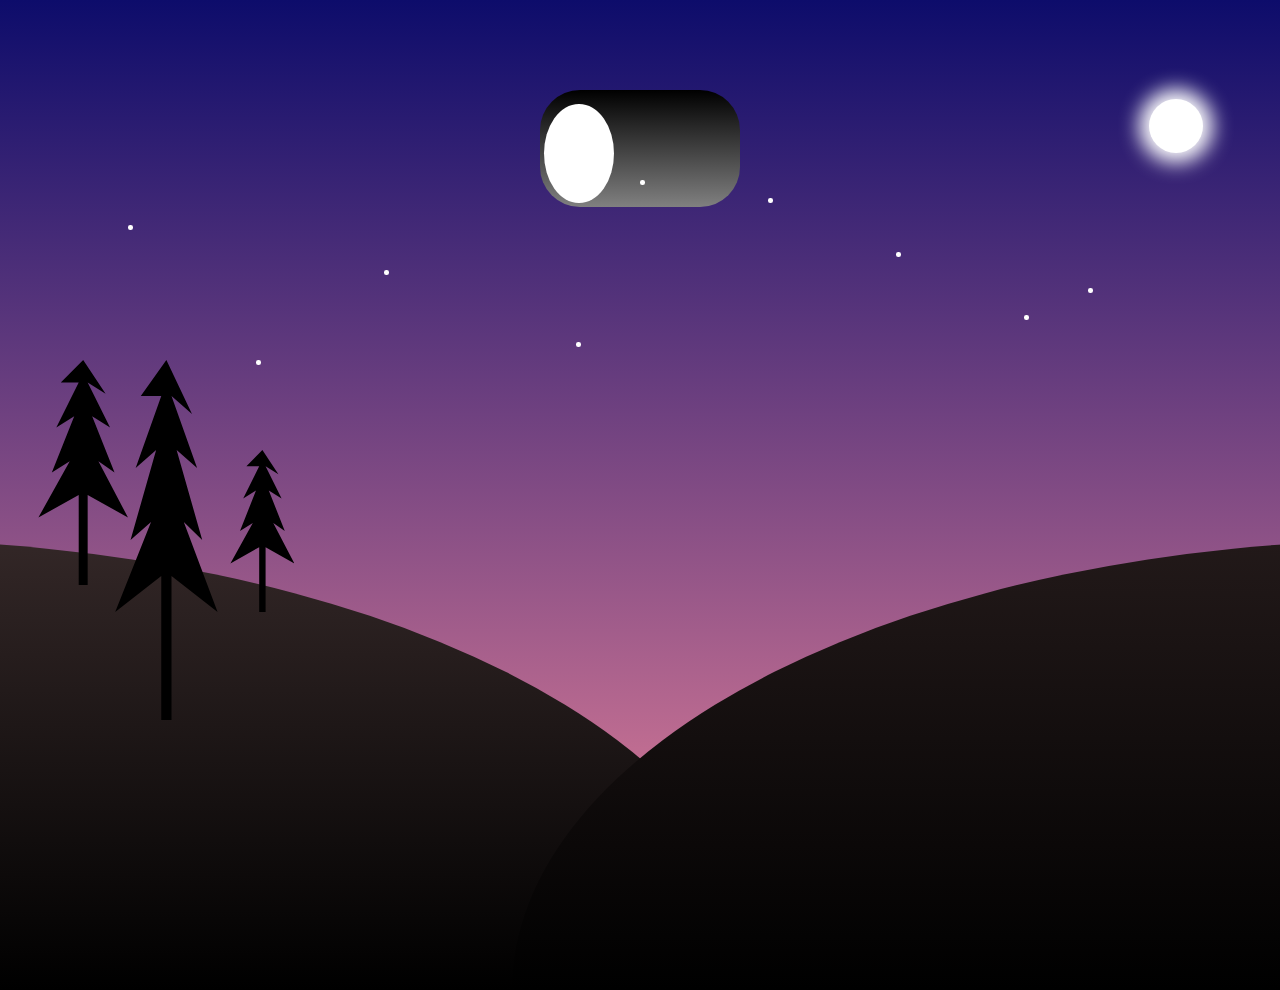
<file: index.html>
<!DOCTYPE html>
<html lang="en">
<head>
  <meta charset="UTF-8" />
  <meta name="viewport" content="width=device-width, initial-scale=1.0"/>
  <title>Lamp Bloom Project</title>
  <link rel="stylesheet" href="style.css" />
</head>
<body>
<body>
  <div class="container">
    <!-- Toggle Switch -->
    <div class="toggle-btn">
      <label class="toggle-switch">
        <input type="checkbox" />
        <span class="slider">
           <p></p>
         </span>
      </label>
    
    </div>
    

    <!-- Scene that changes with toggle -->
    <div class="scene">
      <div class="moon"></div>
      <div class="buttom">
        <div class="circle-one"></div>
        <div class="circle-two"></div>
        <div class="star1"></div>
        <div class="star2"></div>
        <div class="star3"></div>
        <div class="star4"></div>
        <div class="star5"></div>
        <div class="star6"></div>
        <div class="star7"></div>
        <div class="star8"></div>
        <div class="star9"></div>
      </div>
    </div>
    <div class="tree1"></div>
    <div class="tree2"></div>
    <div class="tree3"></div>

  </div>
</body>


  <script src="practice.js"></script>
</body>
</html>
</file>
<file: style.css>
body {
  background: linear-gradient(rgb(13, 12, 107), rgb(247, 139, 157));
  margin: 0;
  padding: 0;
  overflow: hidden;
}

.container {
  height: 100vh;
  width: 100vw;
  position: relative;
}

/* Center toggle button */
.toggle-btn {
  display: flex;
  justify-content: center;
  align-items: center;
  margin-top: 10vh;
  z-index: 10;
}

/* Toggle Switch */
.toggle-switch {
  position: relative;
  display: inline-block;
  width: 200px;
  height: 150px;
  max-width: 25vw;
  max-height: 13vh;
}

.toggle-switch input {
  opacity: 0;
  width: 0;
  height: 0;
}

.slider {
  position: absolute;
  cursor: pointer;
  top: 0; left: 0; right: 0; bottom: 0;
  background: linear-gradient(black, grey);
  border-radius: 40px;
  transition: 0.4s;
}

.slider::before {
  content: "";
  position: absolute;
  height: 85%;
  width: 35%;
  left: 4px;
  bottom: 4px;
  background: white;
  border-radius: 50%;
  transition: 0.4s;
}

.toggle-switch input:checked + .slider {
  background: linear-gradient(rgb(234, 100, 100), yellow);
}

.toggle-switch input:checked + .slider::before {
  transform: translateX(170%);
}

/* Moon */
.moon {
  position: absolute;
  top: 1%;
  right: 6%;
  width: 6vh;
  height: 6vh;
  border-radius: 50%;
  background: white;
  box-shadow: 0 0 20px 10px white;
}

.circle-one {
  position: absolute;
  bottom: 0;
  left: -10%;
  width: 70vw;
  height: 50vh;
  border-radius: 0% 100% 0% 0%;
  background: linear-gradient(rgb(51, 39, 39), black);
}

.circle-two {
  position: absolute;
  bottom: 0;
  right: -10%;
  width: 70vw;
  height: 50vh;
  border-radius: 100% 0% 0% 0%;
  background: linear-gradient(rgb(34, 25, 25), black);
}

/* Stars */
.star1, .star2, .star3, .star4, .star5, .star6, .star7, .star8, .star9 {
  position: absolute;
  width: 0.5vh;
  height: 0.5vh;
  border-radius: 50%;
  background: white;
  animation: twinkle 3s ease-in-out infinite;
}

.star1 { top: 15%; left: 10%; }
.star2 { top: 20%; left: 30%; }
.star3 { top: 10%; left: 50%; }
.star4 { top: 18%; left: 70%; }
.star5 { top: 25%; left: 80%; }
.star6 { top: 12%; left: 60%; }
.star7 { top: 30%; left: 20%; }
.star8 { top: 28%; left: 45%; }
.star9 { top: 22%; left: 85%; }

@keyframes twinkle {
  0%, 100% { opacity: 1; }
  50% { opacity: 0; }
}

/* Trees */
.tree1, .tree2, .tree3 {
  position: absolute;
  top: 30%;
  /* bottom: 0; */
  background: black;
  clip-path: polygon(
    50% 0,
    75% 15%, 55% 10%, 80% 30%, 60% 25%,
    85% 50%, 67% 45%, 100% 70%, 55% 60%,
    55% 100%, 45% 100%, 45% 60%, 0 70%,
    35% 45%, 15% 50%, 40% 25%, 20% 30%,
    45% 10%, 25% 10%
  );
}

.tree1 { height: 40vh; width: 8vw; left: 9%; }
.tree2 { height: 25vh; width: 7vw; left: 3%; }
.tree3 { height: 18vh; width: 5vw; left: 18%; top: 40%}

/* Responsive adjustments */
@media (max-width: 768px) {
  .toggle-switch { width: 150px; height: 55px; }
  .moon { width: 5vh; height: 5vh; }
}

@media (max-width: 480px) {
  .toggle-switch { width: 120px; height: 45px; }
  .moon { width: 4vh; height: 4vh; }
  .tree1, .tree2, .tree3 { bottom: -2%; }
}
</file>
